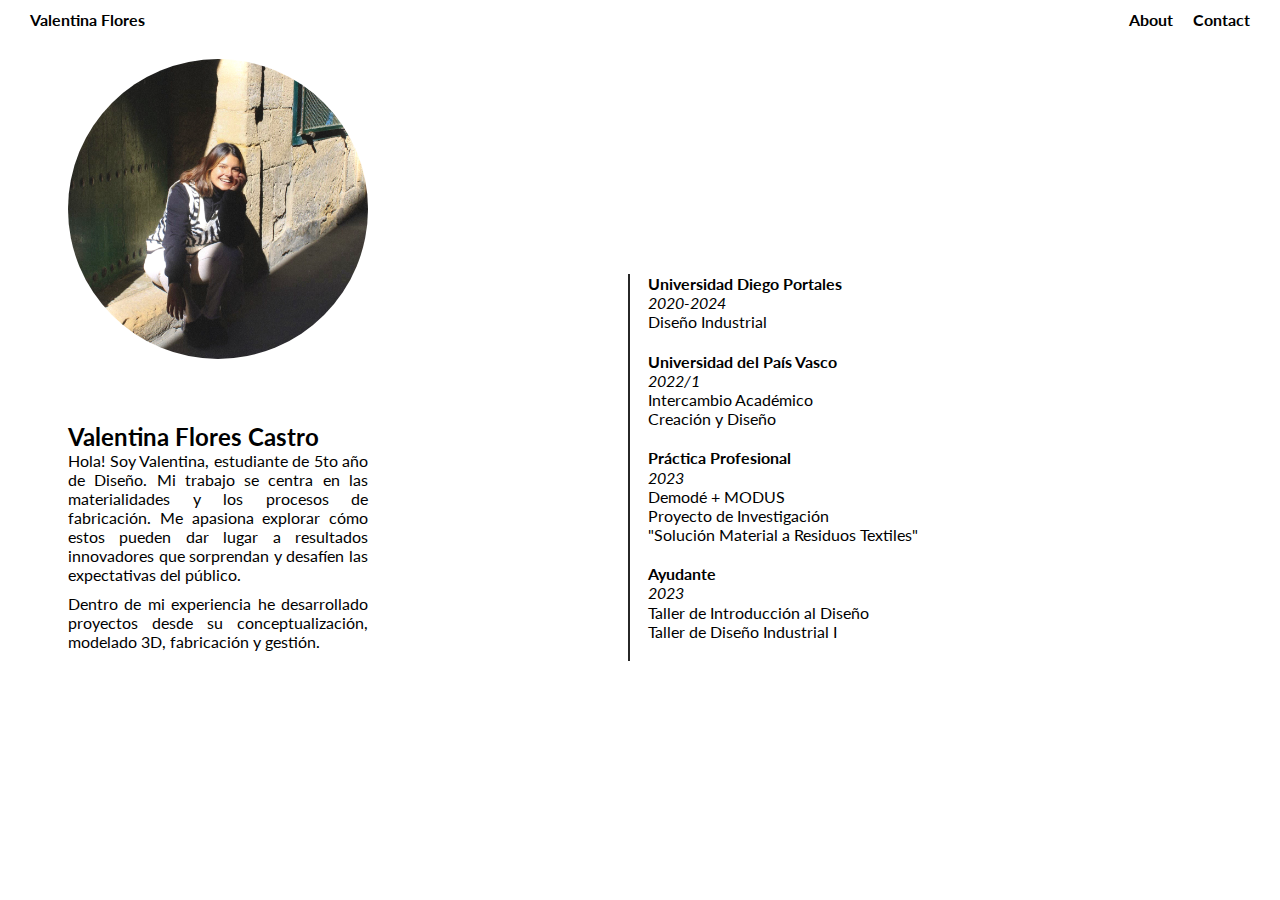
<file: about.html>
<!DOCTYPE html>
<html lang="es">
<head>
    <meta charset="UTF-8">
    <meta name="viewport" content="width=device-width, initial-scale=1.0">
    <title>Portafolio de Valentina Flores</title>
    <link rel="stylesheet" href="styles.css">
    <link rel="preconnect" href="https://fonts.googleapis.com">
    <link rel="preconnect" href="https://fonts.gstatic.com" crossorigin>
    <link href="https://fonts.googleapis.com/css2?family=Lato:ital,wght@0,100;0,300;0,400;0,700;0,900;1,100;1,300;1,400;1,700;1,900&display=swap" rel="stylesheet">
    
</head>
<body>
    <header>
      <nav>
        <a href="index.html">Valentina Flores</a>
        <div class="nav-right">
            <a href="about.html">About</a>
            <a href="contact.html">Contact</a>
        </div>
    </nav>
    </header>
    <main>
      <section class="about-content">
          <div class="profile-section">
              <div class="profile-pic">
                  <img src="imagenes/Perfil.png" alt="Foto de perfil de Valentina Flores">
              </div>
              <div class="profile-info">
                  <h1>Valentina Flores Castro</h1>
                  <p>Hola! Soy Valentina, estudiante de 5to año de Diseño. Mi trabajo se centra en las materialidades y los procesos de fabricación. Me apasiona explorar cómo estos pueden dar lugar a resultados innovadores que sorprendan y desafíen las expectativas del público.</p>
                  <p>Dentro de mi experiencia he desarrollado proyectos desde su conceptualización, modelado 3D, fabricación y gestión.</p>
              </div>
          </div>
          <div class="timeline">
            <ul>
                <li>
                    <strong>Universidad Diego Portales</strong><br>
                    <em>2020-2024</em><br>
                    Diseño Industrial
                </li>
                <li>
                    <strong>Universidad del País Vasco</strong><br>
                    <em>2022/1</em><br>
                    Intercambio Académico<br>
                    Creación y Diseño</p>
                </li>
                <li>
                    <strong>Práctica Profesional</strong><br>
                    <em>2023</em><br>
                    Demodé + MODUS<br>
                    Proyecto de Investigación<br>
                    "Solución Material a Residuos Textiles"
                    
                </li>
                <li>
                    <strong>Ayudante</strong><br>
                    <em>2023</em><br>
                    Taller de Introducción al Diseño<br>
                    Taller de Diseño Industrial I
                    
                </li>
            </ul>
        </div>
          </div>
      </section>
  </main>
</body>
</html>
</file>
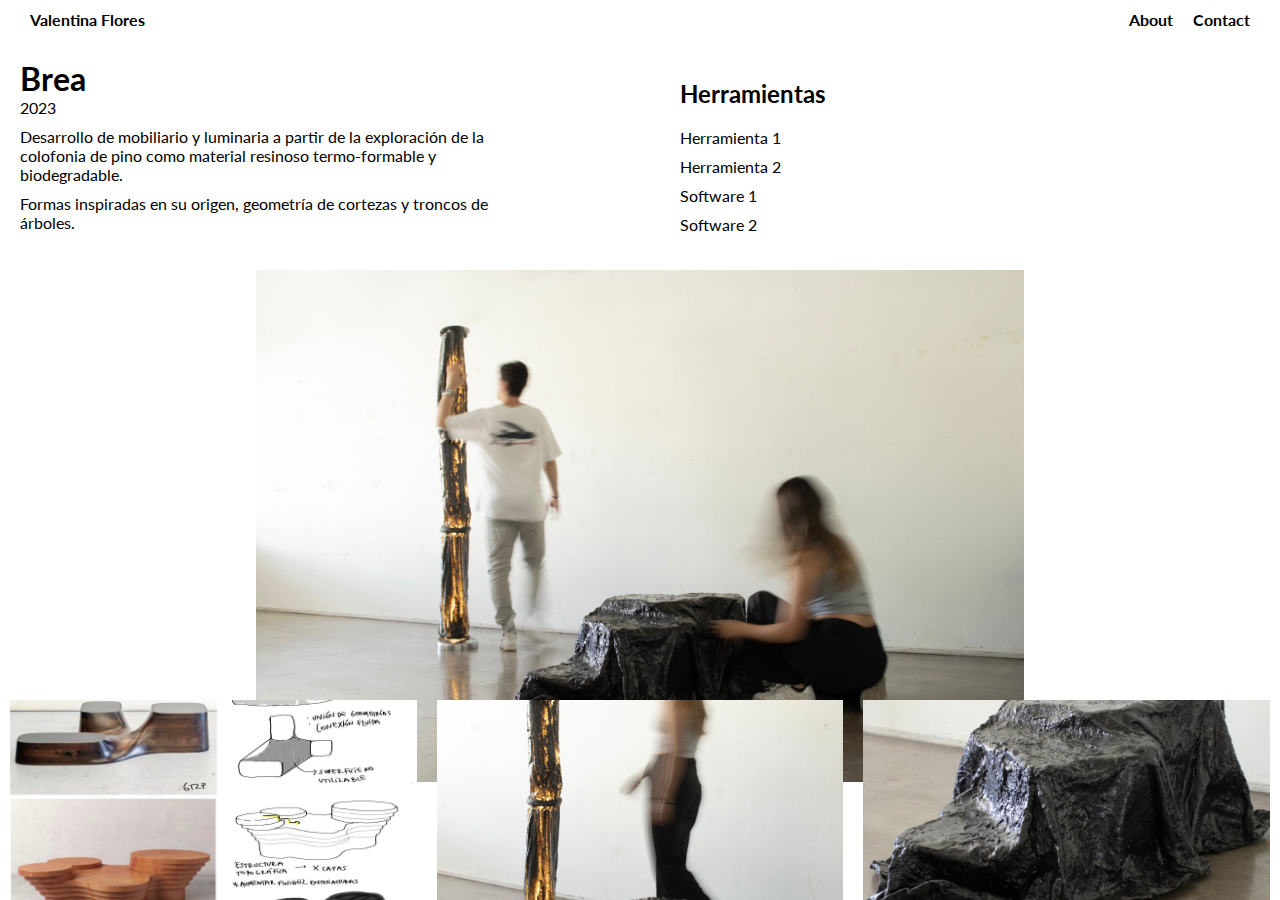
<file: brea.html>
<!DOCTYPE html>
<html lang="es">
<head>
    <meta charset="UTF-8">
    <meta name="viewport" content="width=device-width, initial-scale=1.0">
    <title>Portafolio de Valentina Flores</title>
    <link rel="stylesheet" href="styles.css">
    <link rel="preconnect" href="https://fonts.googleapis.com">
    <link rel="preconnect" href="https://fonts.gstatic.com" crossorigin>
    <link href="https://fonts.googleapis.com/css2?family=Lato:ital,wght@0,100;0,300;0,400;0,700;0,900;1,100;1,300;1,400;1,700;1,900&display=swap" rel="stylesheet">
    
</head>
<body class="project-page">
    <header>
      <nav>
        <a href="index.html">Valentina Flores</a>
        <div class="nav-right">
            <a href="about.html">About</a>
            <a href="contact.html">Contact</a>
        </div>
    </nav>
    </header>
    <!-- Contenido de la página de proyectos aquí -->
    <div class="container">
        <div class="texto">
            <h1>Brea</h1>
            <p>2023</p>
            <p>Desarrollo de mobiliario y luminaria a partir de la exploración de la colofonia de pino como material resinoso termo-formable y biodegradable.</p>
            <p>Formas inspiradas en su origen, geometría de cortezas y troncos de árboles.</p>
        </div>
       <div class="herramientas">
            <h2>Herramientas</h2>
            <ul>
                <li>Herramienta 1</li>
                <li>Herramienta 2</li>
                <li>Software 1</li>
                <li>Software 2</li>
            </ul>
        </div>
    </div>
    <div class="carousel-container">
    <div class="carousel">
        <div class="carousel-slide">
            <img src="imagenes/Brea 1.jpg" alt="Imagen brea 1">
        </div>
        <div class="carousel-slide">
            <img src="imagenes/Brea 2.jpg" alt="Imagen brea 2">
        </div>
        <div class="carousel-slide">
            <img src="imagenes/Brea 3.jpg" alt="Imagen brea 3">
        </div>
        <div class="carousel-slide">
            <img src="imagenes/Brea croquis 2.png" alt="Imagen brea croquis2">
        </div>
        <div class="carousel-slide">
            <img src="imagenes/Brea croquis.png" alt="Imagen brea croquis">
        </div>
        <div class="carousel-slide">
            <img src="imagenes/Brea referentes.jpg" alt="Imagen brea 3">
        </div>
        <!-- Añade más imágenes según sea necesario -->
    </div>
</div>
<div class="image-wrapper large-image">
    <img src="imagenes/Brea.jpg" alt="Proyecto Brea 2" class="imagen-proyecto">
</div>
    <script>
           const carousel = document.querySelector('.carousel');
        const slides = document.querySelectorAll('.carousel-slide');
        let currentIndex = 0;

        // Duplicar las imágenes para el efecto de loop infinito
        const totalSlides = slides.length;
        carousel.appendChild(slides[0].cloneNode(true));
        carousel.prepend(slides[totalSlides - 1].cloneNode(true));

        function showNextSlide() {
            currentIndex++;
            carousel.style.transition = 'transform 0.5 s ease-in-out';
            const offset = -(currentIndex * 100 / 3); // Ajusta el desplazamiento
            carousel.style.transform = `translateX(${offset}%)`;

            // Verificar si hemos llegado al final o al inicio de las imágenes duplicadas
            if (currentIndex === totalSlides) {
                setTimeout(() => {
                    carousel.style.transition = 'none';
                    currentIndex = 0;
                    carousel.style.transform = `translateX(0%)`;
                }, 500);
            }
        }

        setInterval(showNextSlide, 1800);
</script>

</body>

</html>
</file>
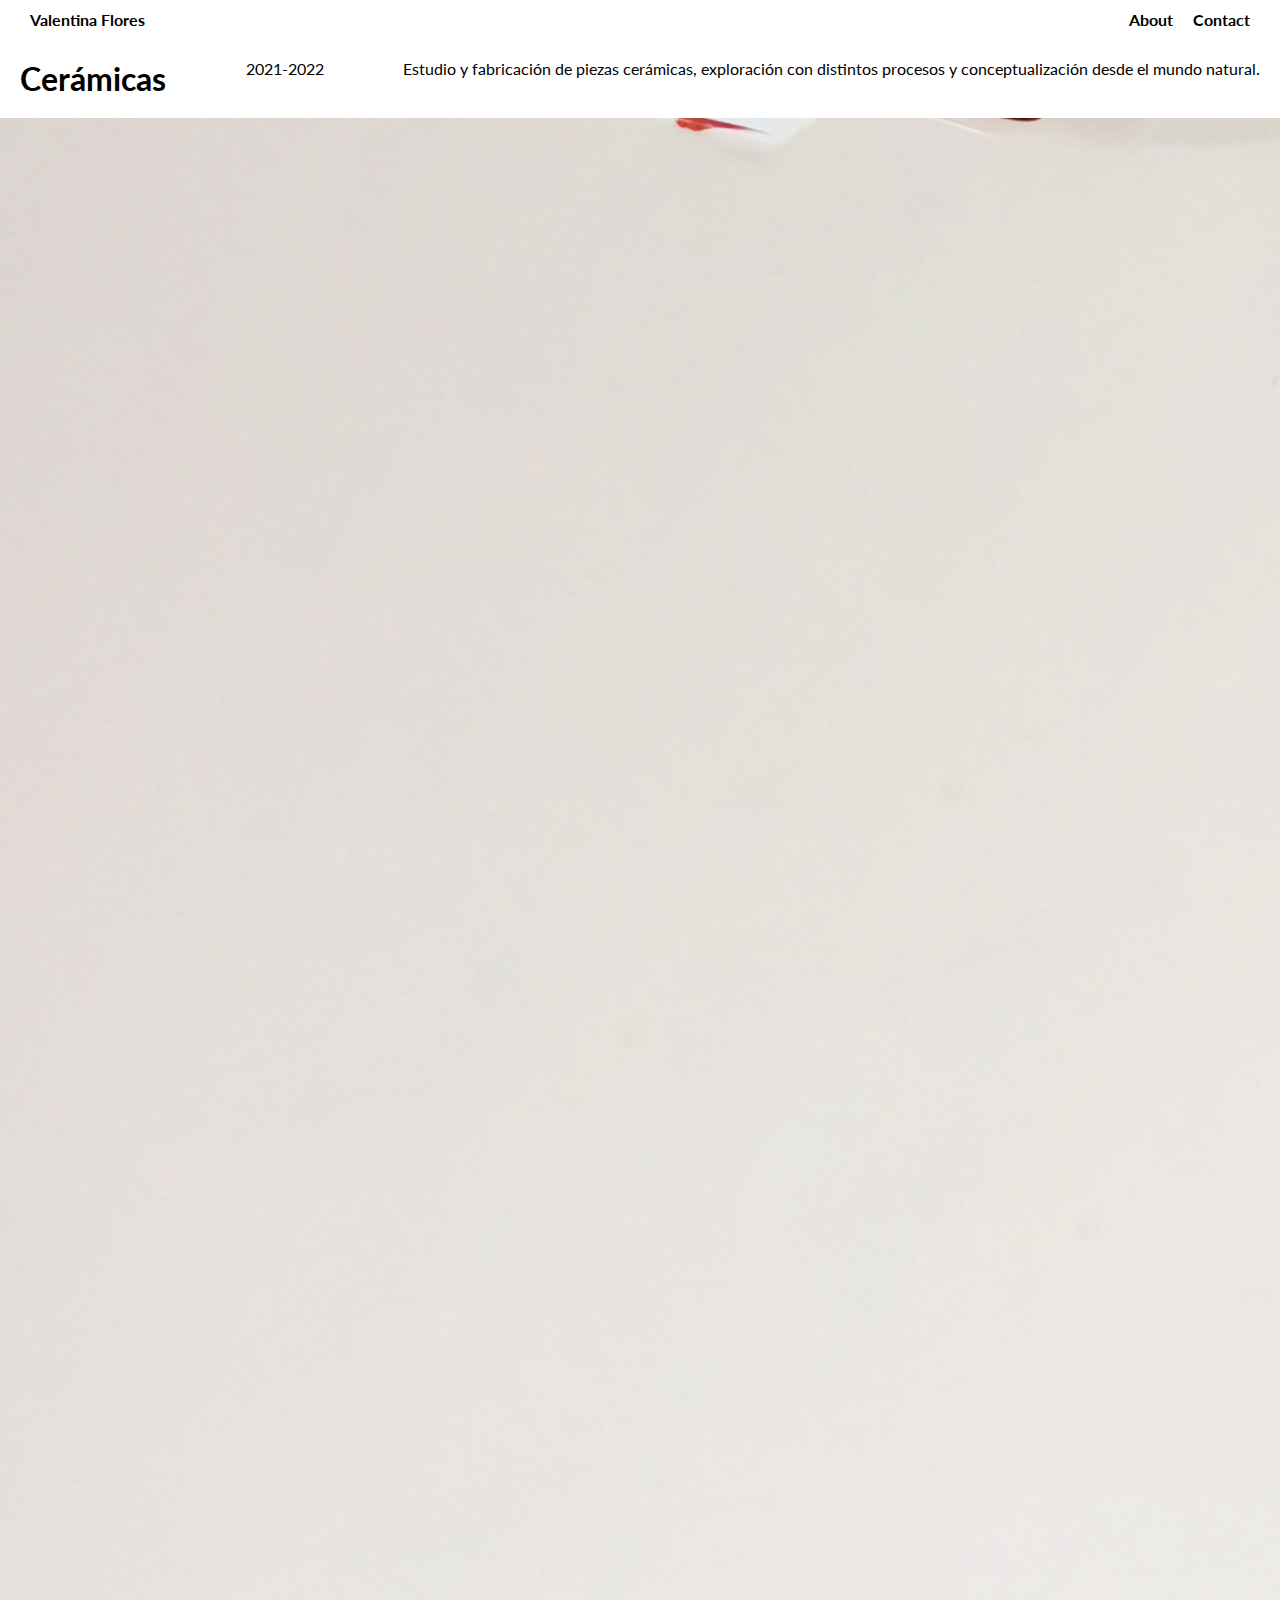
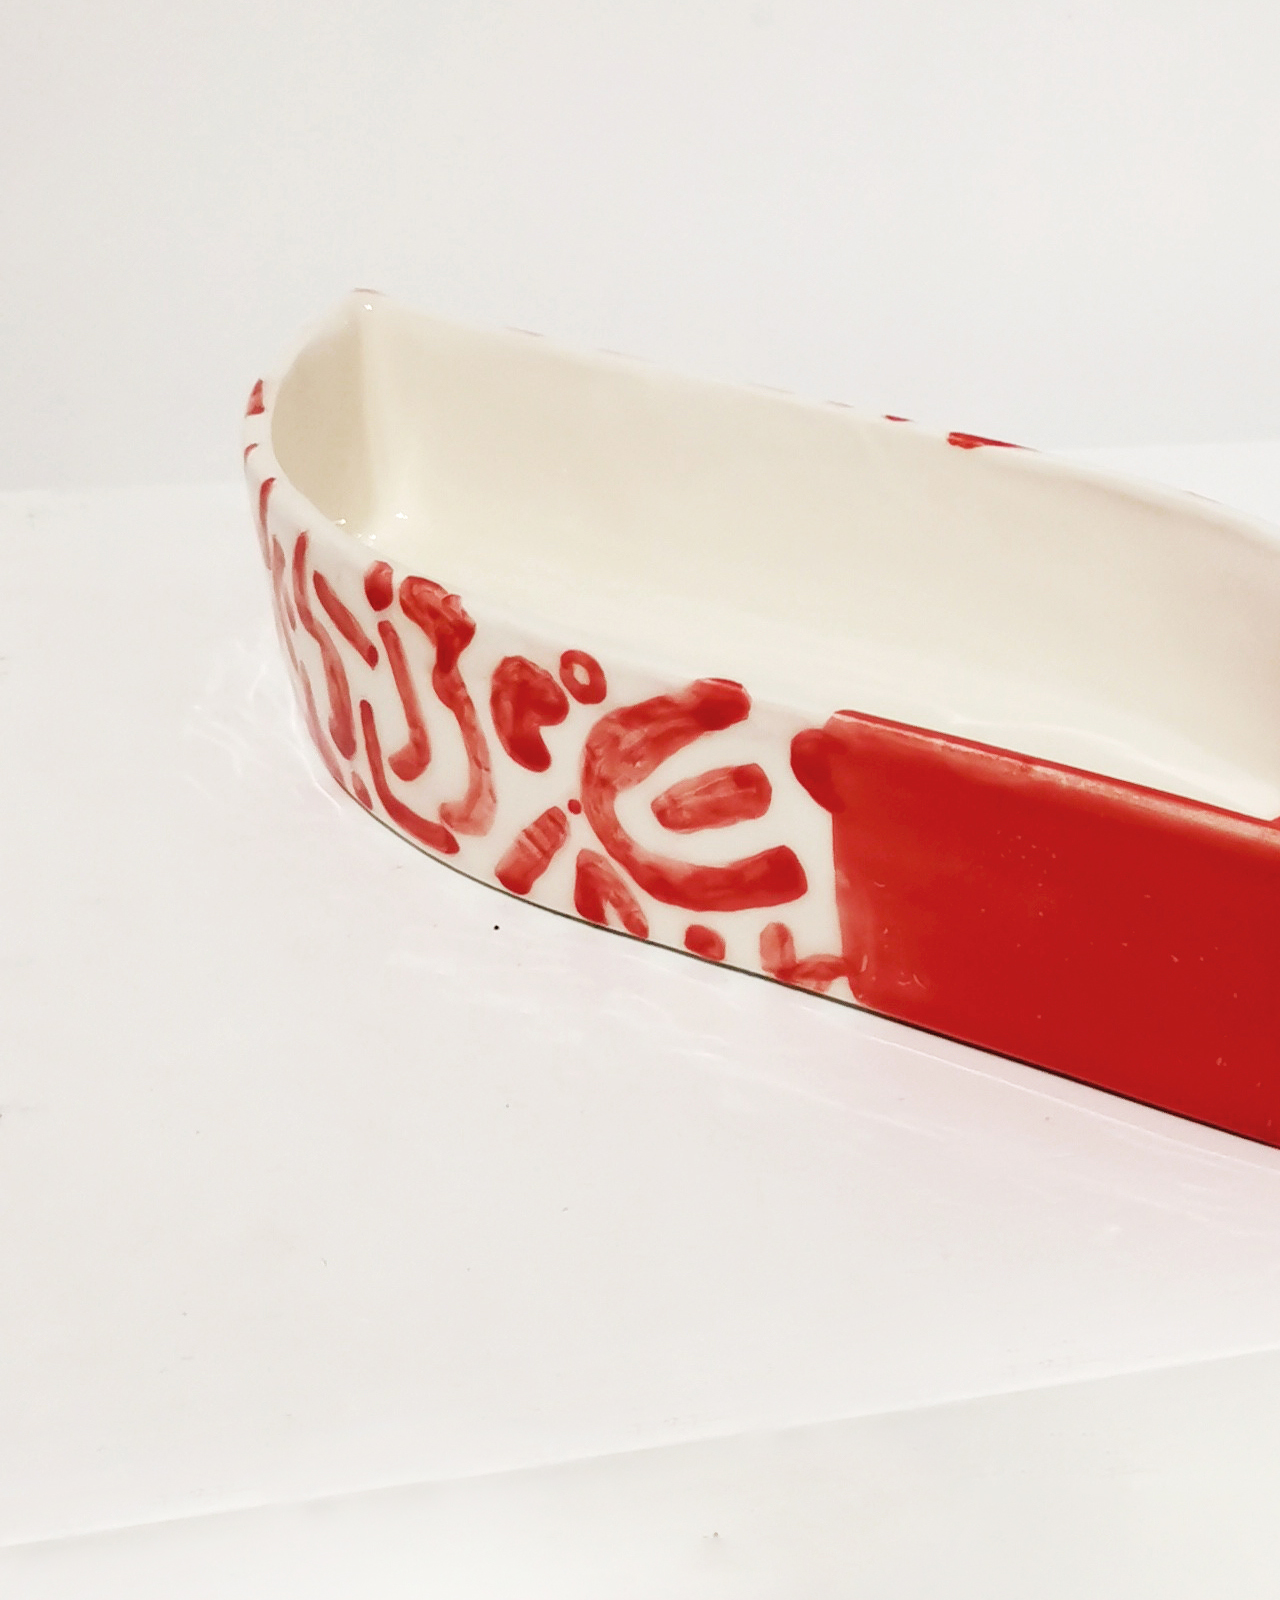
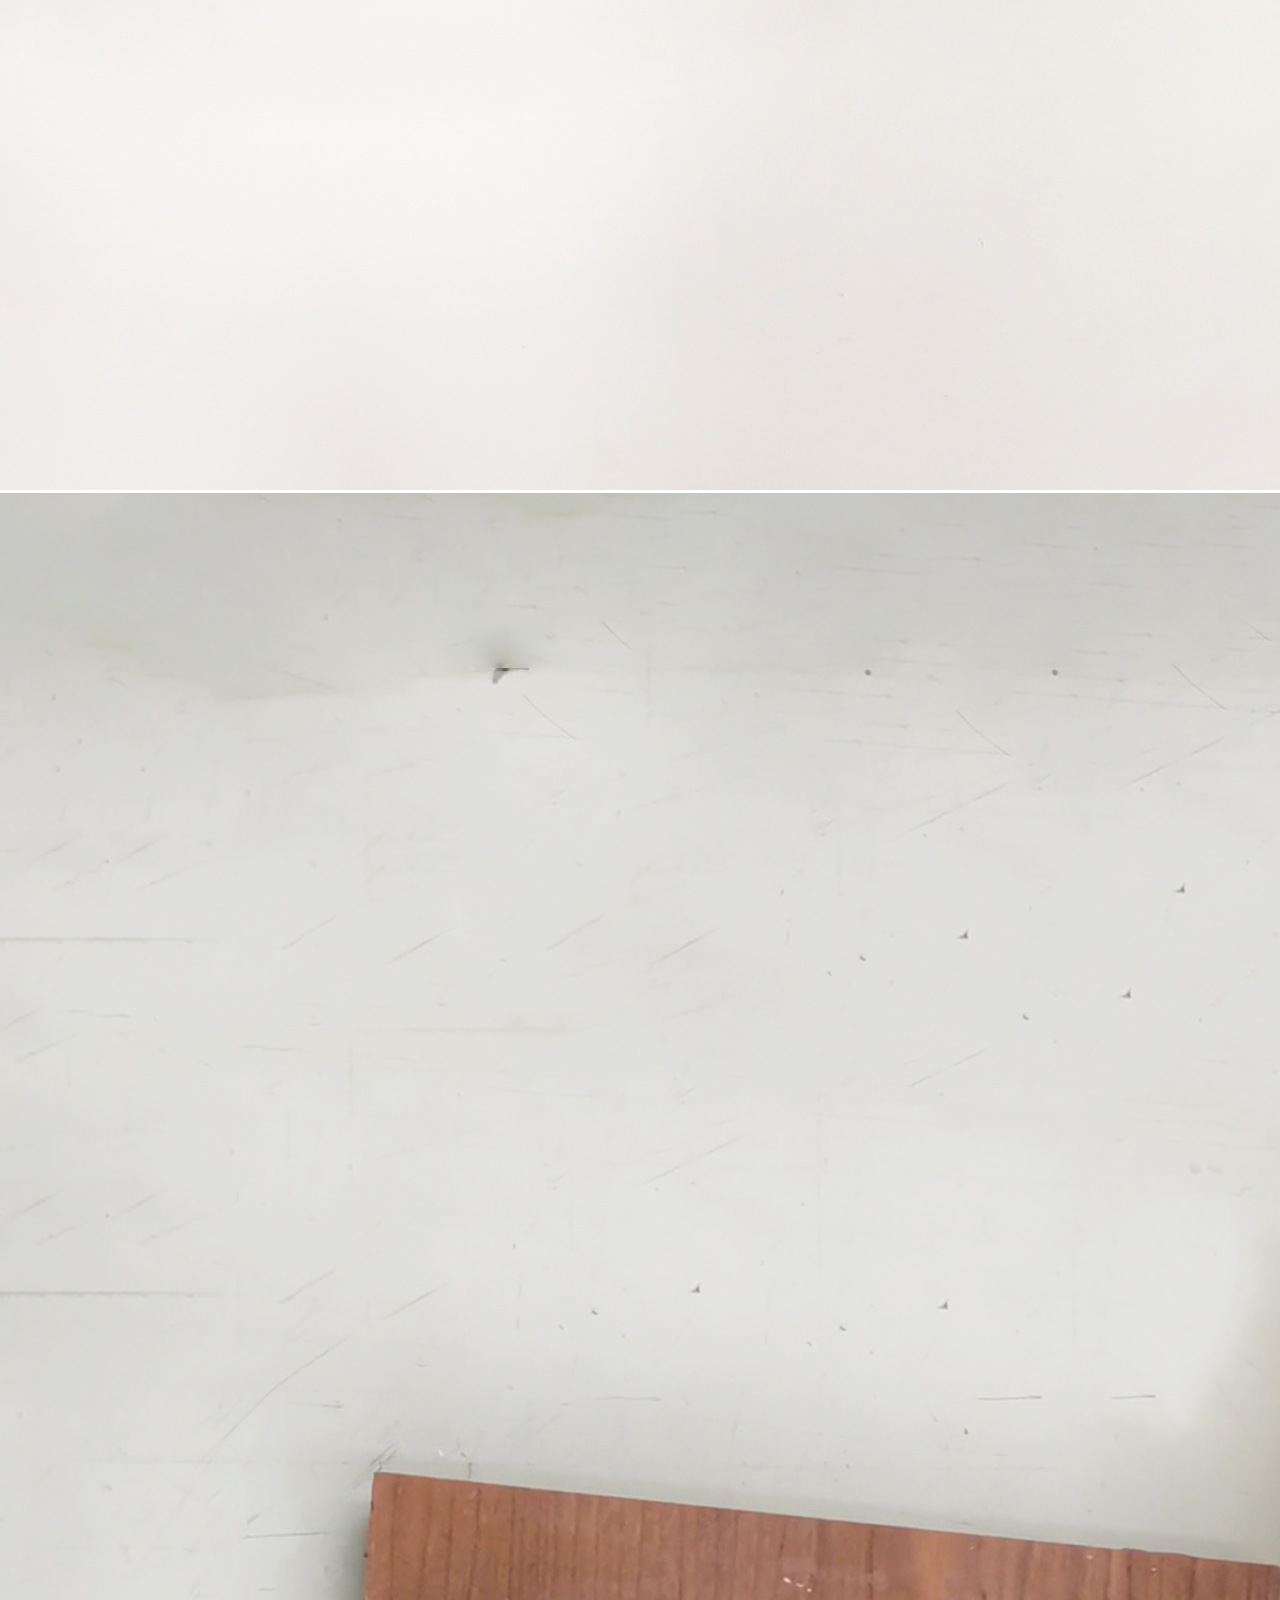
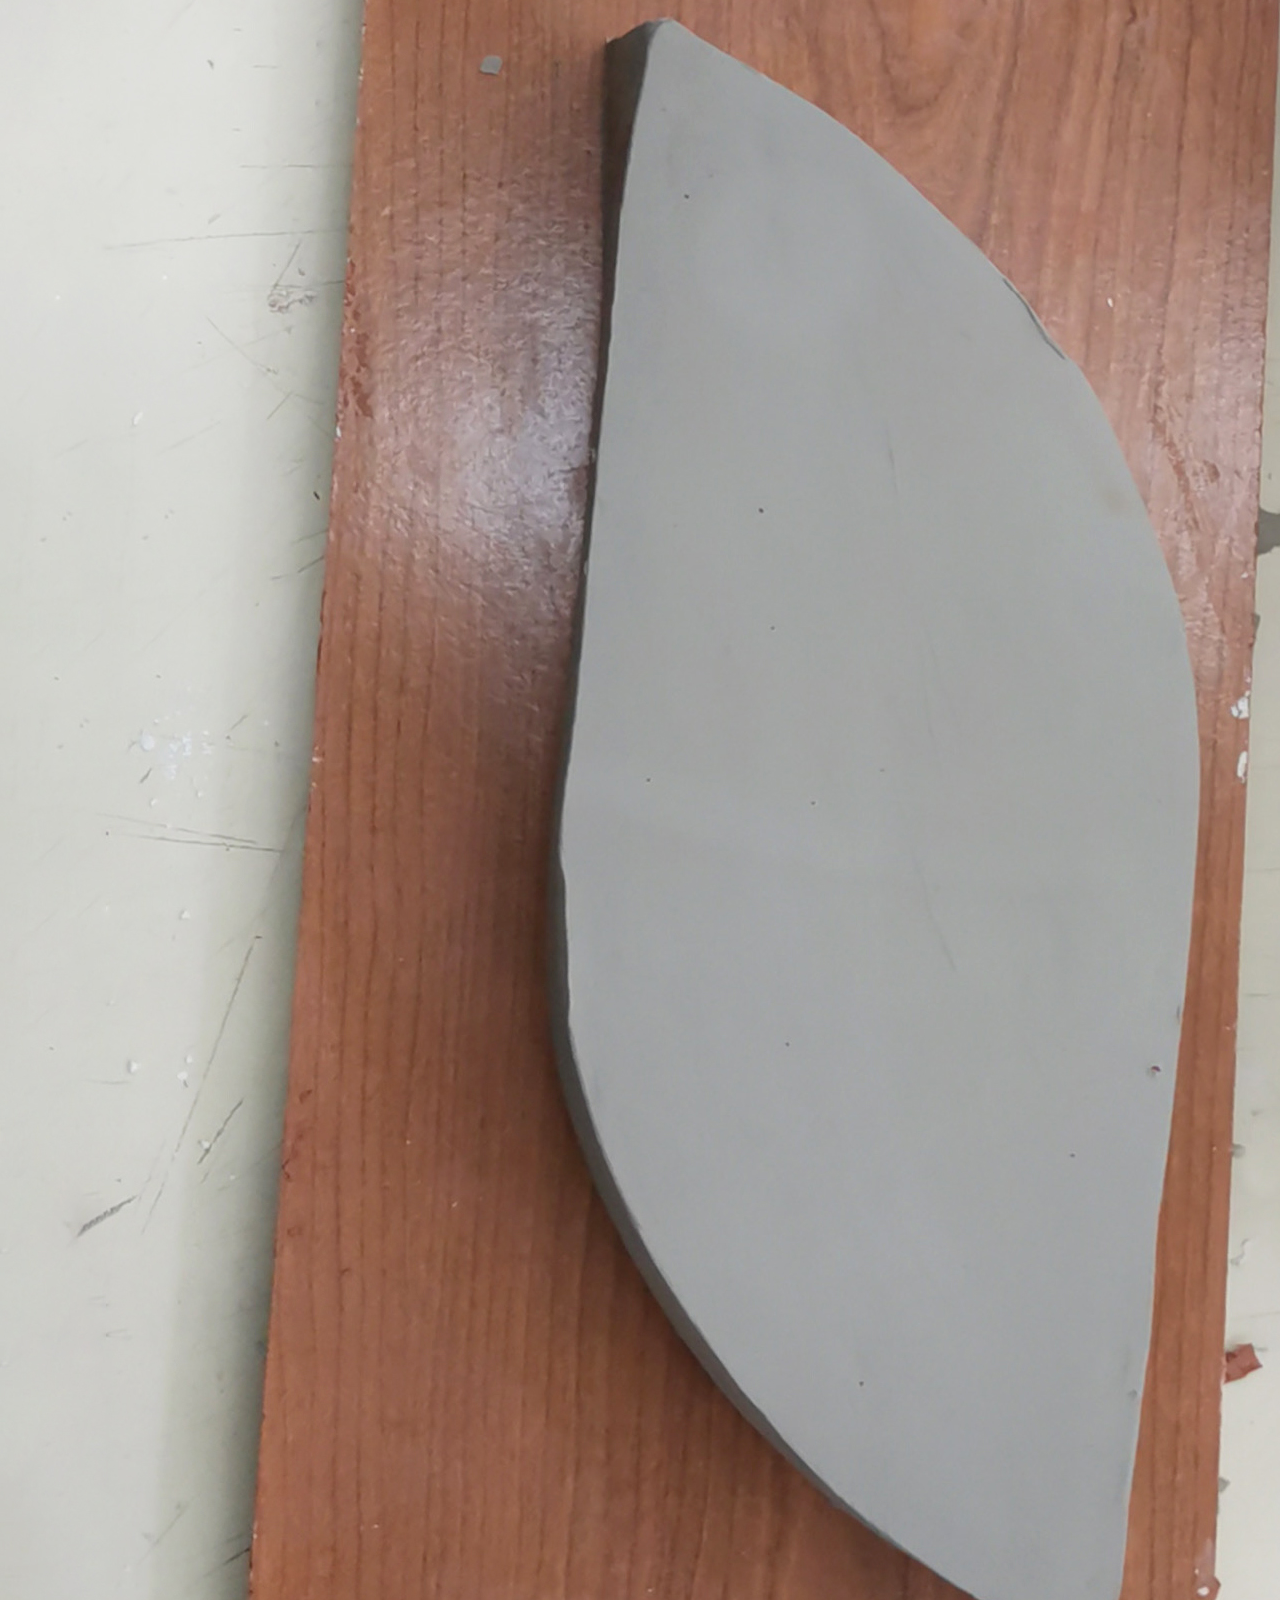
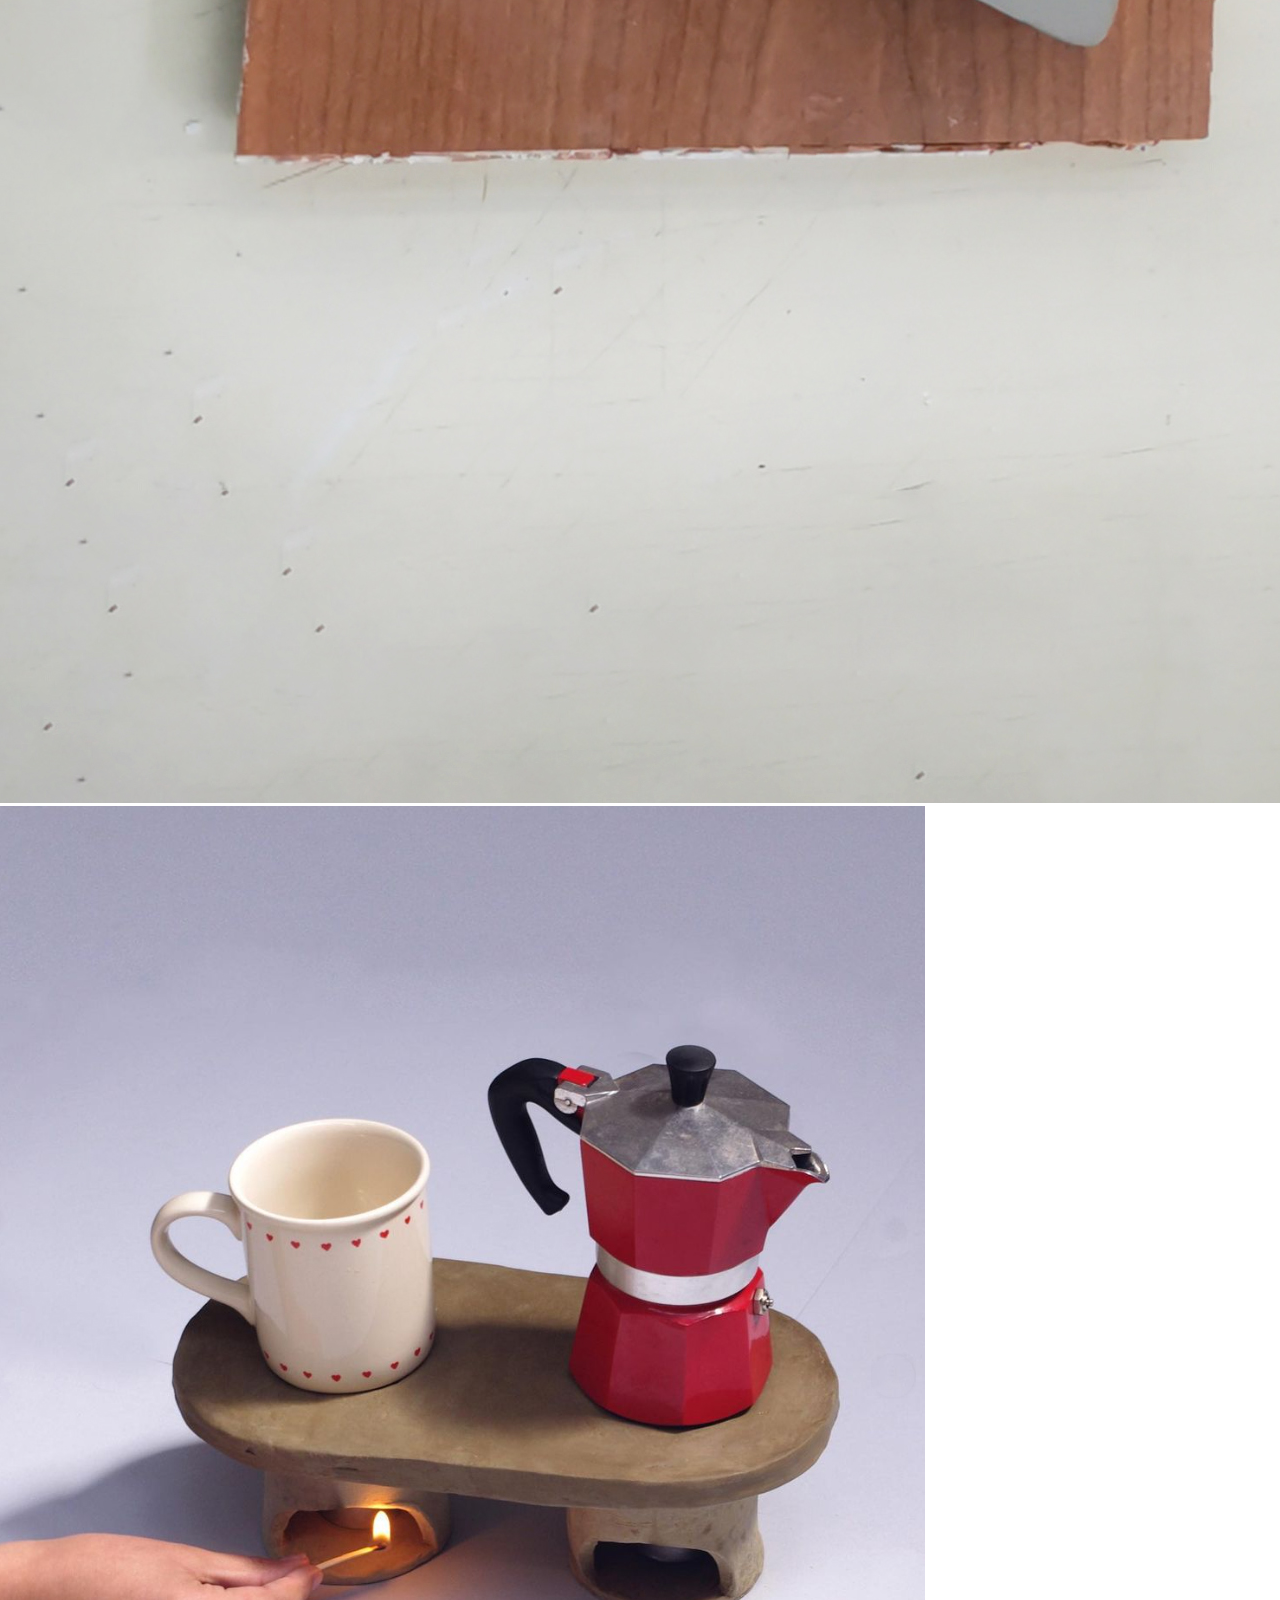
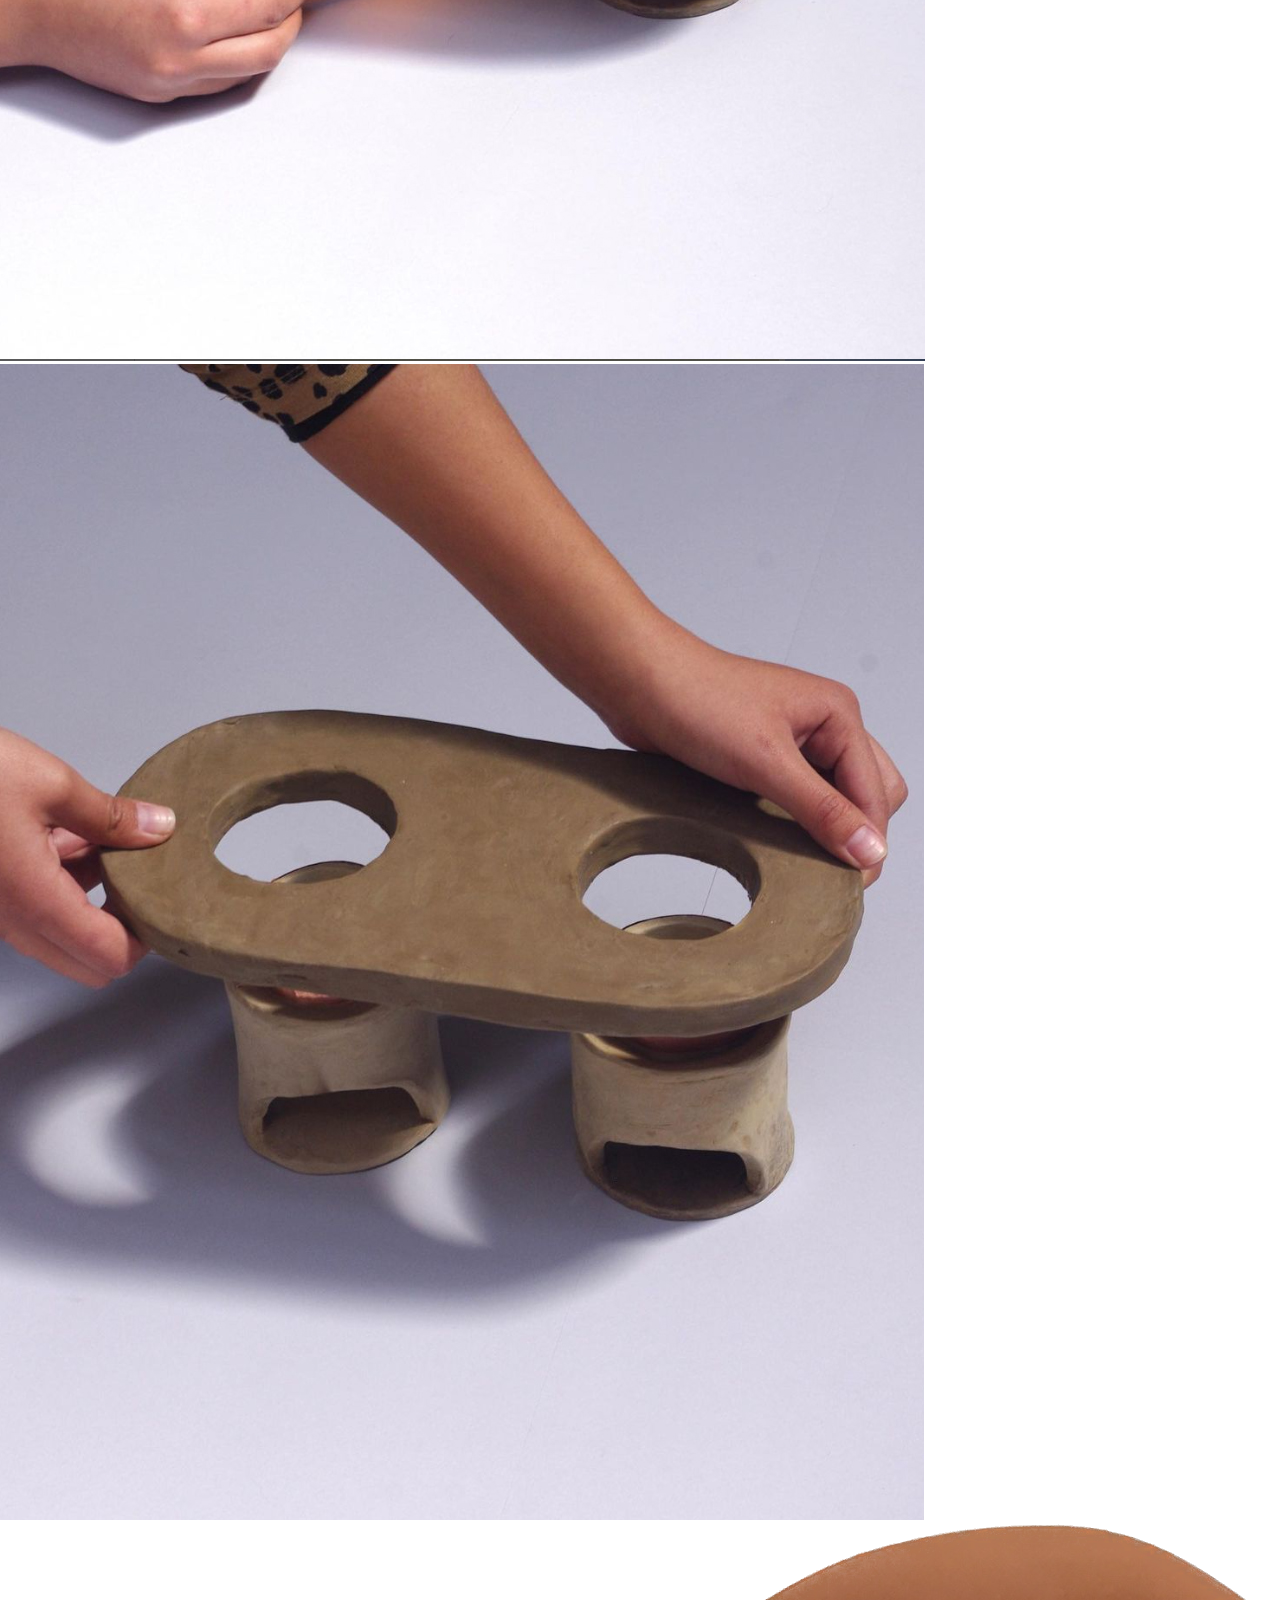
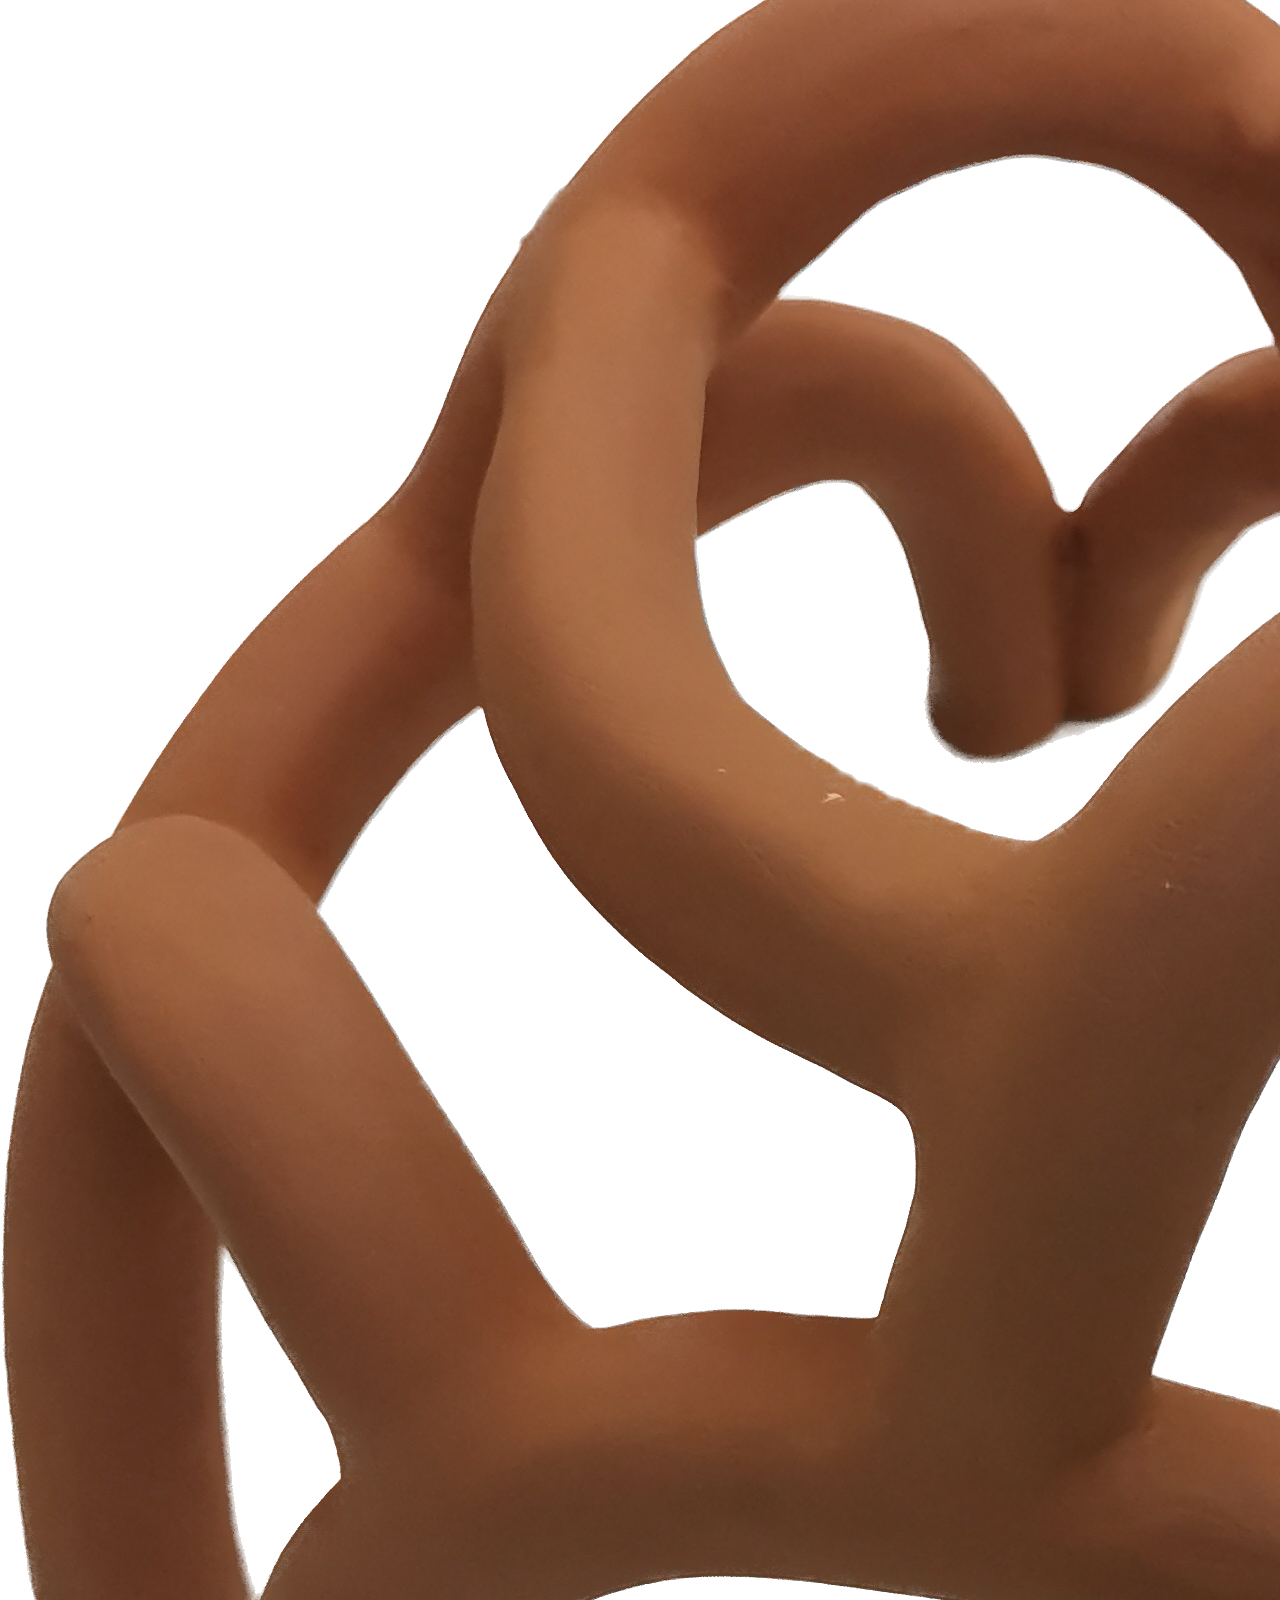
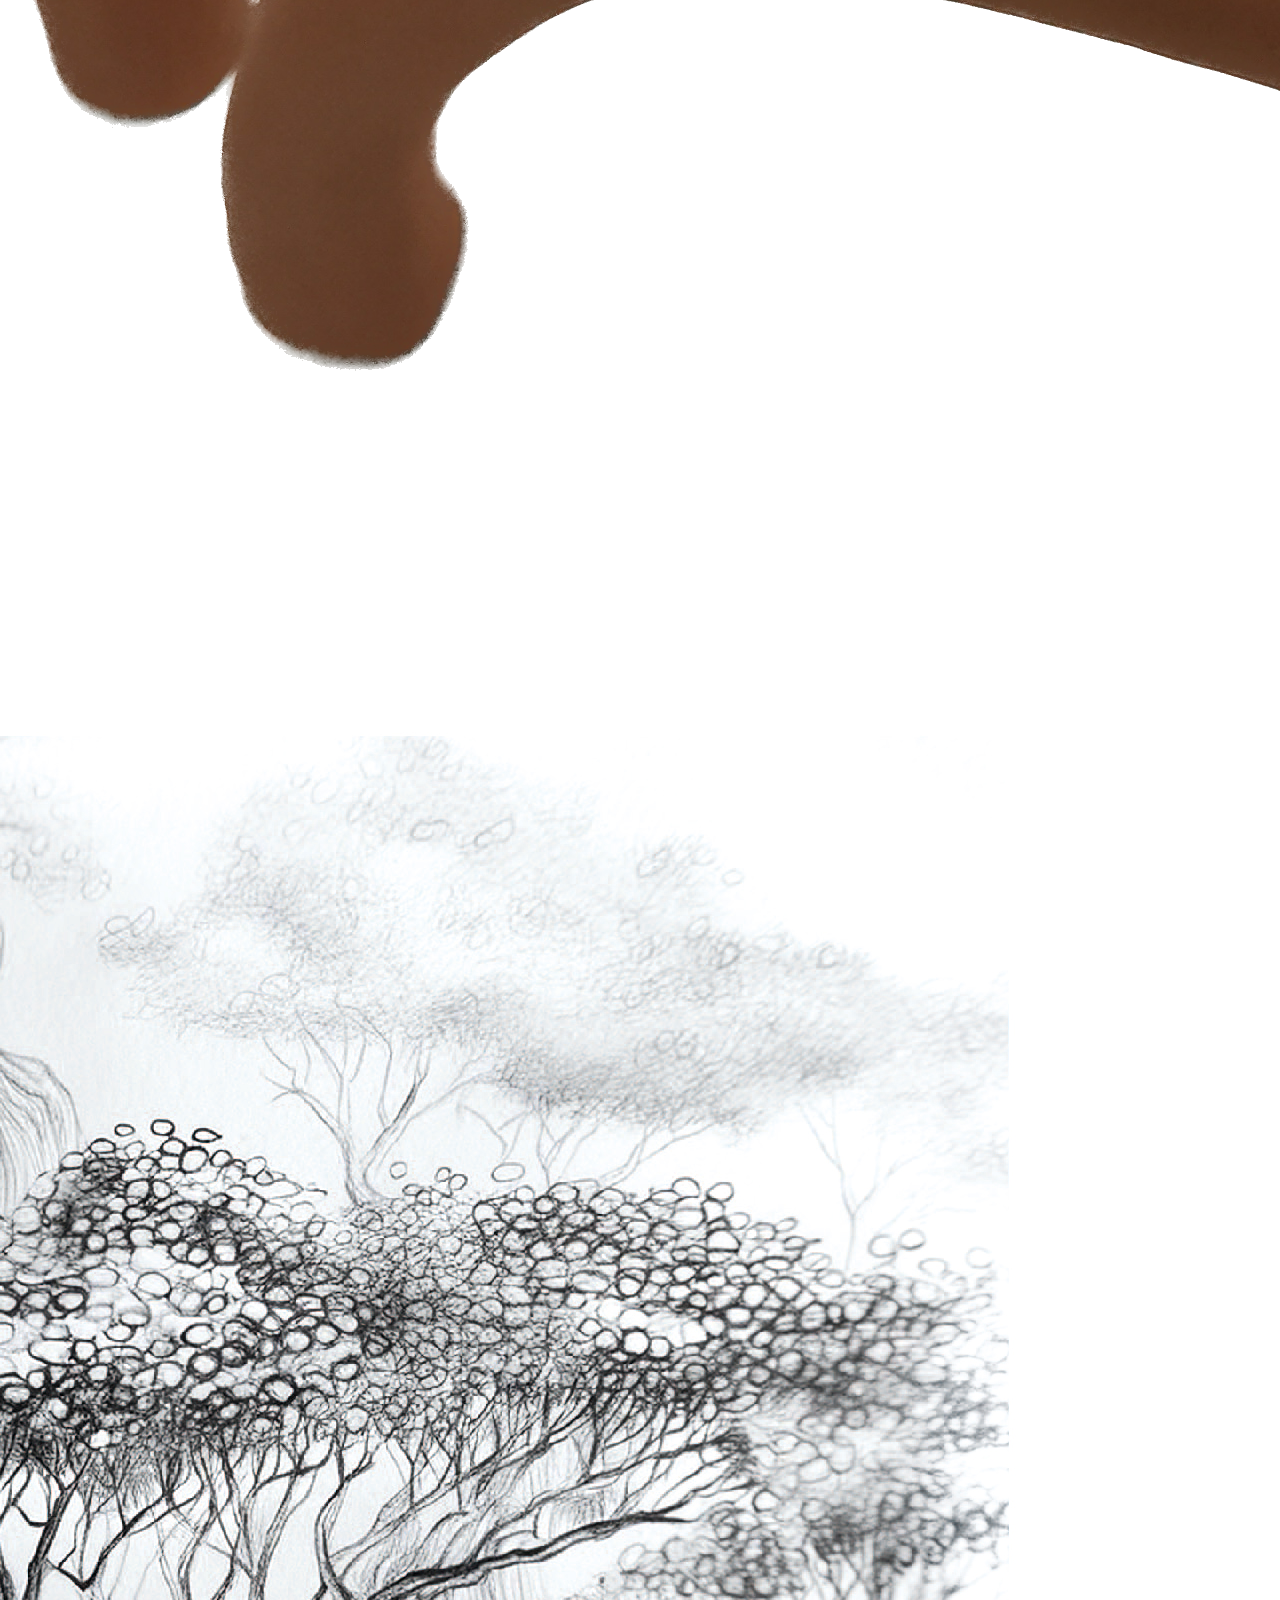
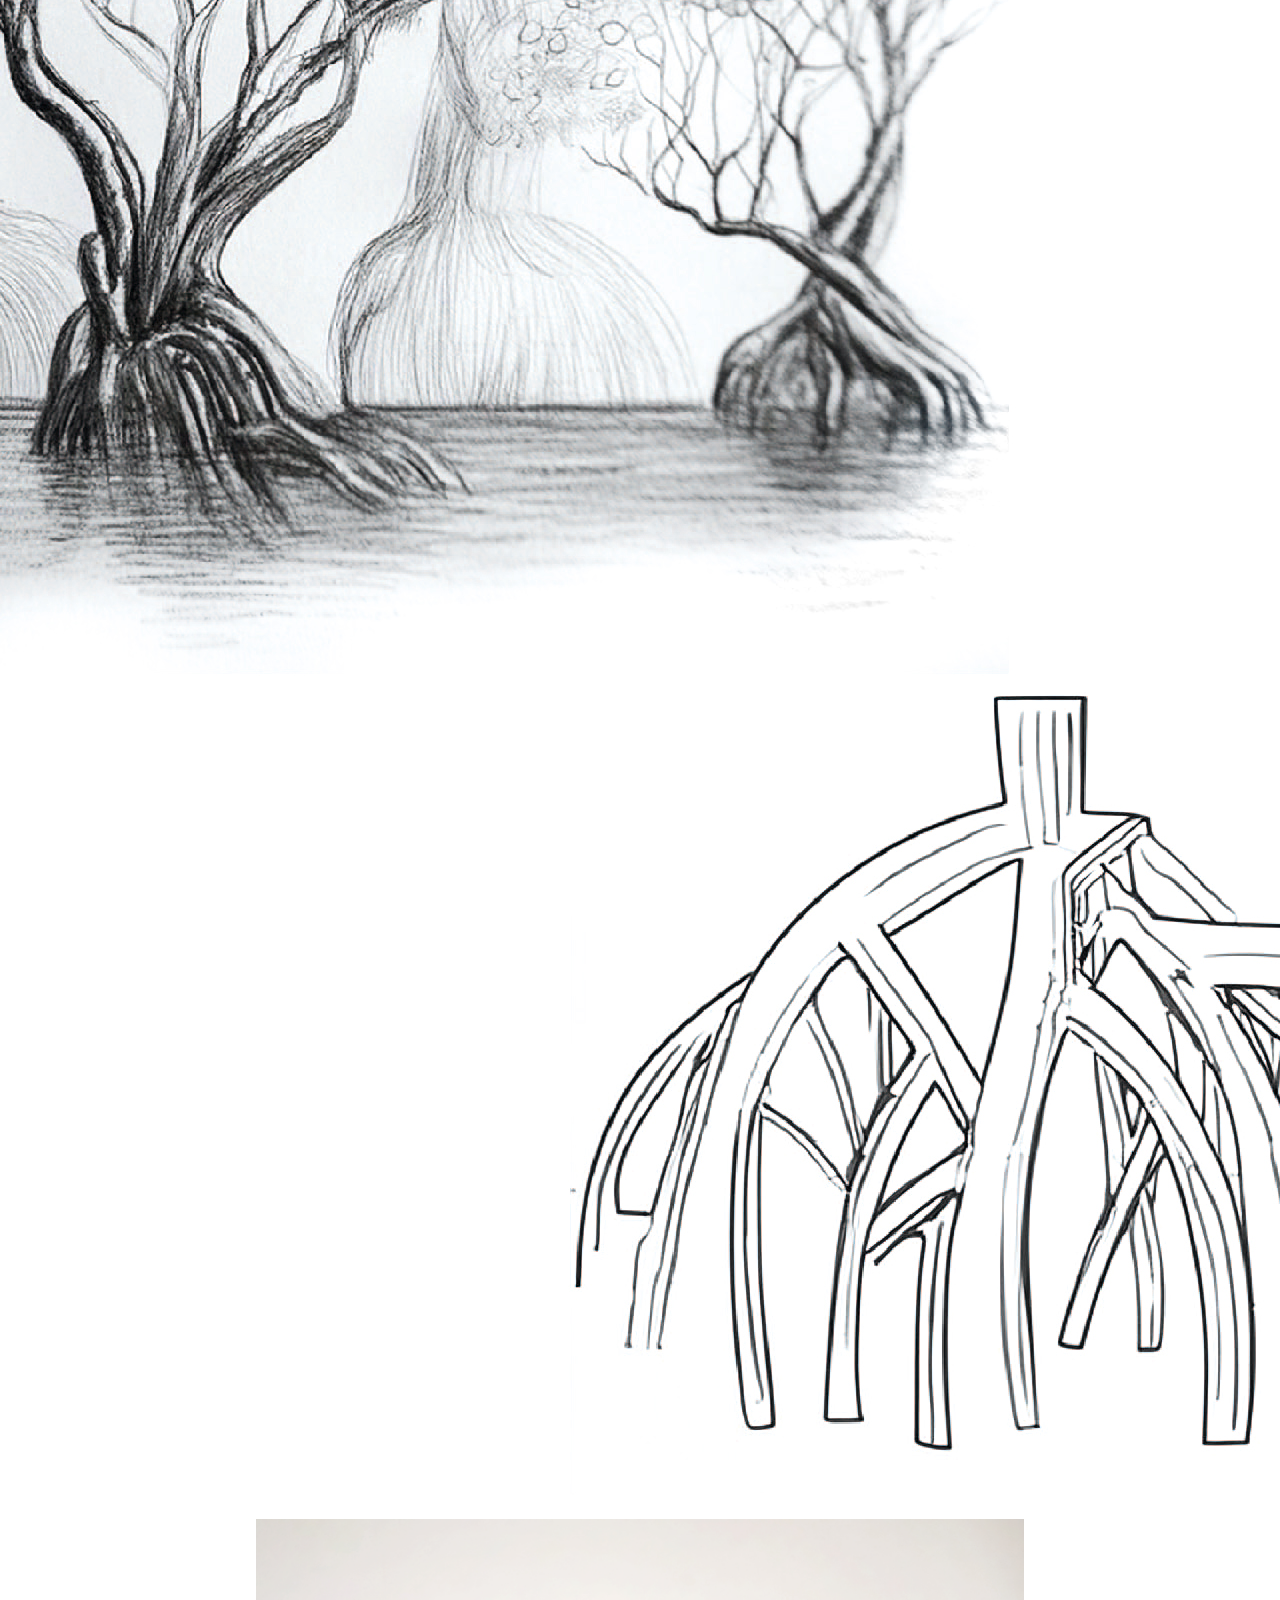
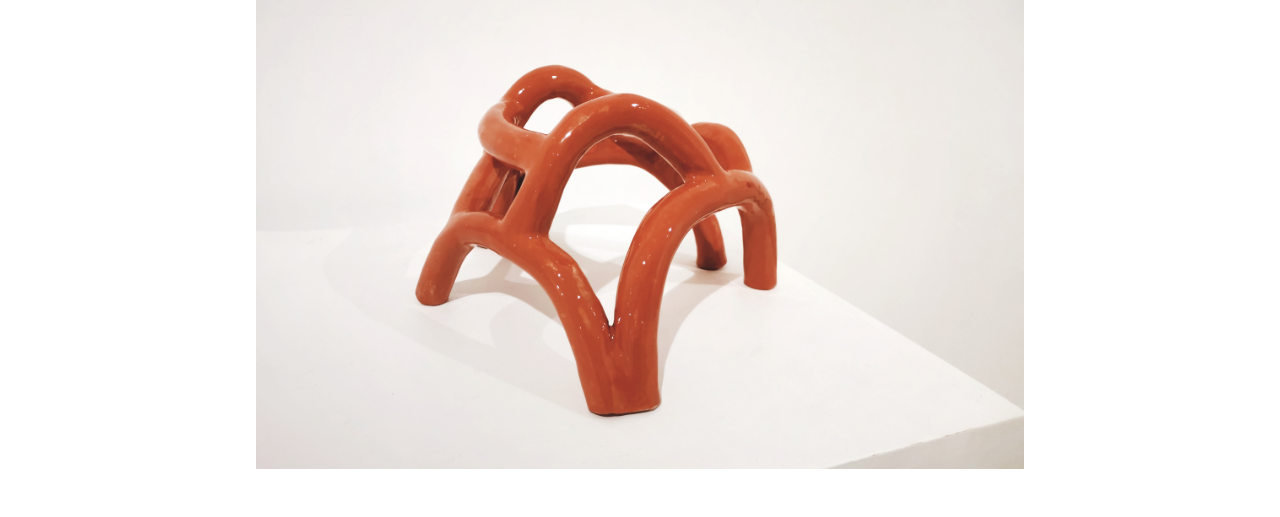
<file: ceramica.html>
<!DOCTYPE html>
<html lang="es">
<head>
    <meta charset="UTF-8">
    <meta name="viewport" content="width=device-width, initial-scale=1.0">
    <title>Portafolio de Valentina Flores</title>
    <link rel="stylesheet" href="styles.css">
    <link rel="preconnect" href="https://fonts.googleapis.com">
    <link rel="preconnect" href="https://fonts.gstatic.com" crossorigin>
    <link href="https://fonts.googleapis.com/css2?family=Lato:ital,wght@0,100;0,300;0,400;0,700;0,900;1,100;1,300;1,400;1,700;1,900&display=swap" rel="stylesheet">
    
</head>
<body class="project-page">
    <header>
      <nav>
        <a href="index.html">Valentina Flores</a>
        <div class="nav-right">
            <a href="about.html">About</a>
            <a href="contact.html">Contact</a>
        </div>
    </nav>
    </header>
    <!-- Contenido de la página de proyectos aquí -->
    <div class="container">
        <h1>Cerámicas</h1>
        <p>2021-2022</p>
        <p>Estudio y fabricación de piezas cerámicas, exploración con distintos procesos y conceptualización desde el mundo natural.</p>
    </div>

        <div class="gallery">
            <img src="imagenes/vasija roja vertical.jpg" alt="Proyecto Brea 1" class="imagen-proyecto">
            <img src="imagenes/vaciado vasija yeso.jpg" alt="Proyecto Brea 2" class="imagen-proyecto">
            <img src="imagenes/soporte cafe fuego 1.jpg" alt="Proyecto Brea 2" class="imagen-proyecto">
            <img src="imagenes/soporte cafe armado.jpg" alt="Proyecto Brea 2" class="imagen-proyecto">
            <img src="imagenes/Ruca.png" alt="Proyecto Brea 2" class="imagen-proyecto">
            <img src="imagenes/croquis estudio ruca.jpg" alt="Proyecto Brea 2" class="imagen-proyecto">
            <!-- Agrega más imágenes según sea necesario -->
        </div>
        <div class="image-wrapper large-image">
            <img src="imagenes/Ruca.jpg" alt="Proyecto Brea 2" class="imagen-proyecto">
        </div>
    </div>

</body>

</html>
</file>
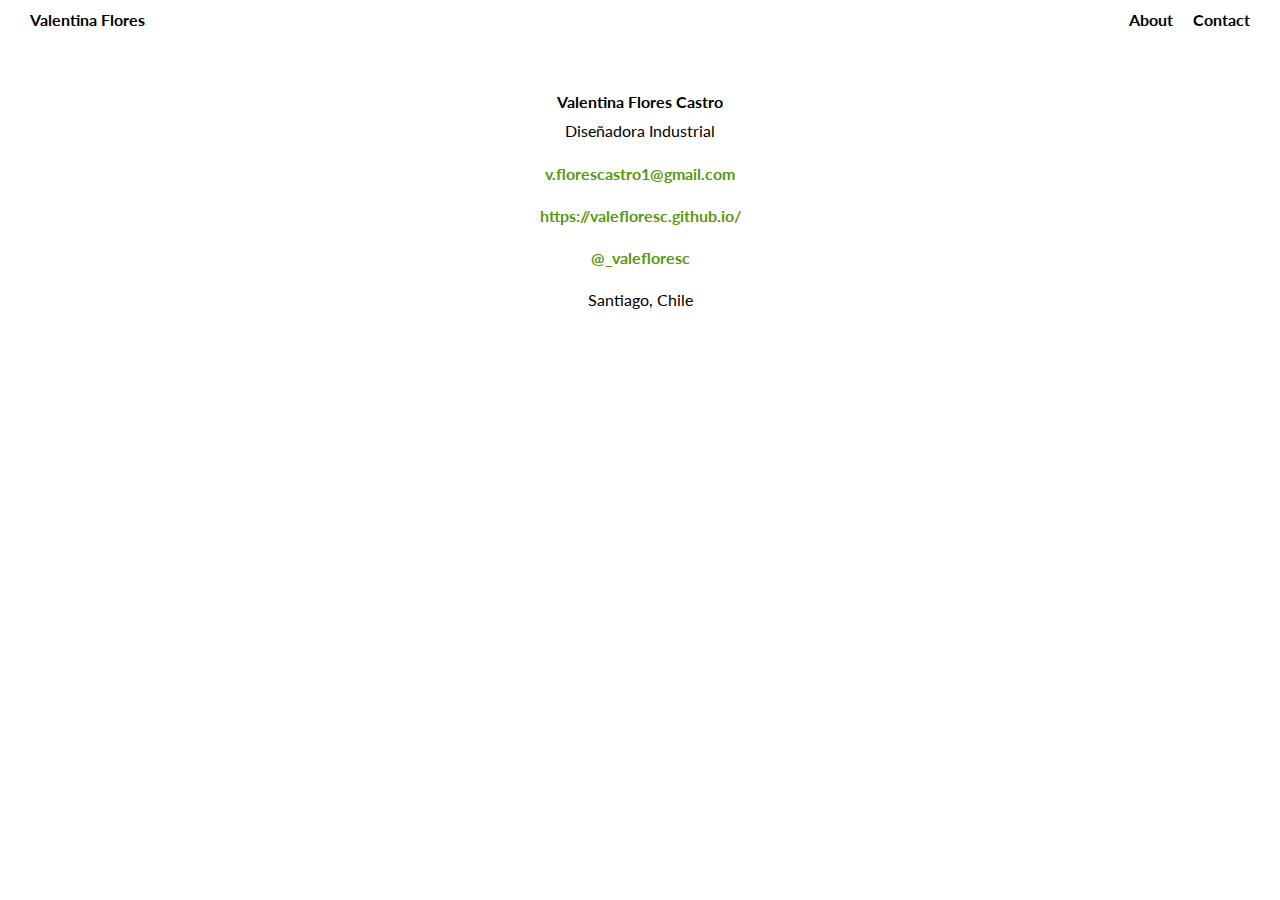
<file: contact.html>
<!DOCTYPE html>
<html lang="es">
<head>
    <meta charset="UTF-8">
    <meta name="viewport" content="width=device-width, initial-scale=1.0">
    <title>Portafolio de Valentina Flores</title>
    <link rel="stylesheet" href="styles.css">
    <link rel="preconnect" href="https://fonts.googleapis.com">
    <link rel="preconnect" href="https://fonts.gstatic.com" crossorigin>
    <link href="https://fonts.googleapis.com/css2?family=Lato:ital,wght@0,100;0,300;0,400;0,700;0,900;1,100;1,300;1,400;1,700;1,900&display=swap" rel="stylesheet">
    
</head>
<body>
    <header>
      <nav>
        <a href="index.html">Valentina Flores</a>
        <div class="nav-right">
            <a href="about.html">About</a>
            <a href="contact.html">Contact</a>
        </div>
    </nav>
    </header>

    <div class="contact-container">
      <h1></h1>
      <div class="contact-info">
          <div class="contact-item">
              <h2>Valentina Flores Castro</h2>
              <p>Diseñadora Industrial</p>
          </div>
          <div class="contact-item">
              <h2></h2>
              <p><a href="mailto:v.florescastro1@gmail.com">v.florescastro1@gmail.com</a></p>
          </div>
          <div class="contact-item">
              <h2></h2>
              <p><a href="https://valefloresc.github.io/" target="_blank">https://valefloresc.github.io/</a></p>
          </div>
          <div class="contact-item">
              <h2></h2>
              <p><a href="https://www.instagram.com/_valefloresc/?locale=sl" target="_valefloresc">@_valefloresc</a></p>
          </div>
          <div class="contact-item">
              <h2></h2>
              <p>Santiago, Chile</p>
          </div>
      </div>
  </div>
   

</body>
</html>
</file>
<file: styles.css>
/* Estilos generales */
body {
    font-family: 'Lato', sans-serif;
    margin: 0;
    margin-bottom: 3em;
    padding: 0;
    box-sizing: border-box;
}

/* Estilos del header y la navegación */
header {
    background-color: #ffffff;
    padding: 10px 0;
}

nav {
    display: flex;
    justify-content: space-between;
    align-items: center;
    padding: 0 20px;
}

nav a {
    text-decoration: none;
    color: #000;
    margin: 0 10px;
    font-weight: bold;
}

.nav-right {
    display: flex;
}

/* Estilos del main y la galería */

.project-bars {
    display: flex;
    flex-direction: column;
    align-items: center;
    padding: 0%;
}

.project-bar {
    position: relative;
    width: 100%;
    margin-bottom: 0%;
    overflow: hidden;
}

.project-bar img {
    width: 100%;
    height: 300px;
    object-fit: cover;
    transition: filter 0.3s ease; /* Agregamos una transición para suavizar el cambio de filtro */
}

.project-name {
    position: absolute;
    top: 50%;
    left: 50%;
    transform: translate(-50%, -50%);
    font-size: 24px; /* Tamaño del texto */
    color: white; /* Color del texto */
    opacity: 0; /* Inicialmente invisible */
    transition: opacity 0.3s ease; /* Agregamos una transición para suavizar el cambio de opacidad */
}

.project-bar:hover img {
    filter: brightness(0.7); /* Oscurecemos la imagen al pasar el mouse sobre ella */
}

.project-bar:hover .project-name {
    opacity: 1; /* Mostramos el nombre del proyecto al pasar el mouse sobre la barra */
}

.about-content {
    display: flex;
    justify-content: left;
    align-items: flex-start;
    padding: 20px;
    background-color: white;

}

.timeline {
    display: flex;
    flex-direction: column;
    justify-content: flex-start;
    align-items: flex-start;
    margin-right: 3em;
    margin-left: 15em;
    margin-top: auto;
    text-align: left;
    position: relative;
    padding: 0 40px;
}
.timeline::before {
    content: '';
    position: absolute;
    top: 0;
    left: 20px; /* Ajusta según sea necesario */
    width: 2px;
    height: 100%;
    background-color: #272727; /* Color de la línea */
}


.timeline ul {
    list-style: none;
    padding: 0;
    margin: 0;
}

.timeline li {
    margin-bottom: 20px;
    line-height: 1.2;

}
.timeline p {
    margin-bottom: 0,5px; /* Ajusta este valor para cambiar el espacio entre párrafos */
}

.profile-section {
    display: flex;
    flex-direction: column;
    align-items: flex-start;
    margin-left: 3em;
}

.profile-pic img {
    border-radius: 50%;
    width: 300px;
    max-width: 300px;
    height: 300px;
    object-fit: cover;
}

.profile-info {
    margin-top: 60px;
    max-width: 300px; /* Ajusta este valor al ancho de tu imagen */
    text-align: justify;
}

.profile-info h1 {
    margin-top: 0;
    font-size: 1.5em;
}

ul {
    list-style: none;
    padding: 0;
}

ul li {
    margin-bottom: 10px;
}

.project-page {
    margin-bottom: 3em; /* Margen inferior blanco específico para páginas de proyecto */
}
.large-image {
    margin-top: 20px; /* Espacio opcional para separarla de la galería */
}

.large-image img {
    width: 60%; /* Ancho deseado para la imagen grande */
    height: auto; /* Altura automática para mantener la proporción */
    max-width: 100%; /* Asegura que no se desborde del contenedor */
    display: block; /* Para centrarla horizontalmente */
    margin: 0 auto; /* Centra la imagen horizontalmente */
}

.container {
   display: flex;
    flex-direction: row; /* Cambia la dirección de columna a fila */
    align-items: flex-start;
    justify-content: space-between; /* Espacio uniforme entre la izquierda y la derecha */
    margin: 20px; /* Ajusta el margen según tus necesidades */

}

.texto {
    align-items: center;
    flex: 2; /* Ocupa más espacio en el contenedor */
    margin-right: 10em; /* Espacio entre la descripción y la lista de herramientas */
    max-width: 500px;

}

.herramientas {
    flex: 1; /* Ocupa menos espacio en el contenedor */

}

h1, p {
    margin: 0; /* Elimina el margen por defecto para mayor control */
    padding: 0; /* Elimina el padding por defecto */
}

p {
    margin-bottom: 10px; /* Espacio entre párrafos */
}
/* Contenedor principal del carrusel */
.carousel-container {
    position: fixed;
    bottom: 0;
    width: 100%;
    height: 200px; /* Ajusta la altura según lo desees */
    background-color: rgba(0, 0, 0, 0); /* Fondo semitransparente opcional */
    display: flex;
    justify-content: center; /* Centra el carrusel horizontalmente */
    align-items: center;
    overflow: hidden; /* Oculta las imágenes fuera de la vista */
}

.carousel {
    display: flex;
    transition: transform 0.5s ease-in-out;
}

.carousel-slide {
    flex: 0 0 calc(33.33% - 20px); /* Tres imágenes visibles con espacio entre ellas */
    margin: 0 10px;
}

.carousel-slide img {
    width: 100%;
    height: 100%; /* Asegura que todas las imágenes tengan la misma altura */
    object-fit: cover; /* Ajusta la imagen para que ocupe el espacio sin deformarse */
    border-radius: 10px; /* Bordes redondeados opcional */
}

.contact-container {
    max-width: 800px;
    margin: 0 auto;
    padding: 20px;
    text-align: center;
}

/* Título de la página */
.contact-container h1 {
    font-size: 2em;
    margin-bottom: 20px;
}

/* Contenedor de la información de contacto */
.contact-info {
    display: flex;
    flex-wrap: wrap;
    justify-content: space-around;
    align-items:center;
    flex-direction: column;

}

/* Estilo para cada elemento de contacto */
.contact-item {
    width: 45%;

}

/* Títulos de los elementos de contacto */
.contact-item h2 {
    font-size: 1em;
    margin-bottom: 10px;
}

/* Enlaces de contacto */
.contact-item a {
    color: #579810;
    text-decoration: none;
    font-weight: bold;
}

.contact-item a:hover {
    text-decoration: underline;
}


@media (max-width: 768px) {
    .about-content {
        flex-direction: column;
    }
    .profile-pic {
        margin: 0 auto; /* Centrar el contenedor de la imagen */
    margin-right: 3em;
    margin-left: 3em;
    }
    .profile-pic img{
        width: 200px; /* Ancho reducido para pantallas pequeñas */
        height: auto; /* Alto reducido para pantallas pequeñas */
    }
    .profile-info {
        margin-right: 3em;

    }
    .timeline  {
        margin-top: 20px;
        width: 50%;
        text-align:left;
        margin-left: 3em;
    }
    .contact-item {
        width: 100%;
    }
}
</file>
